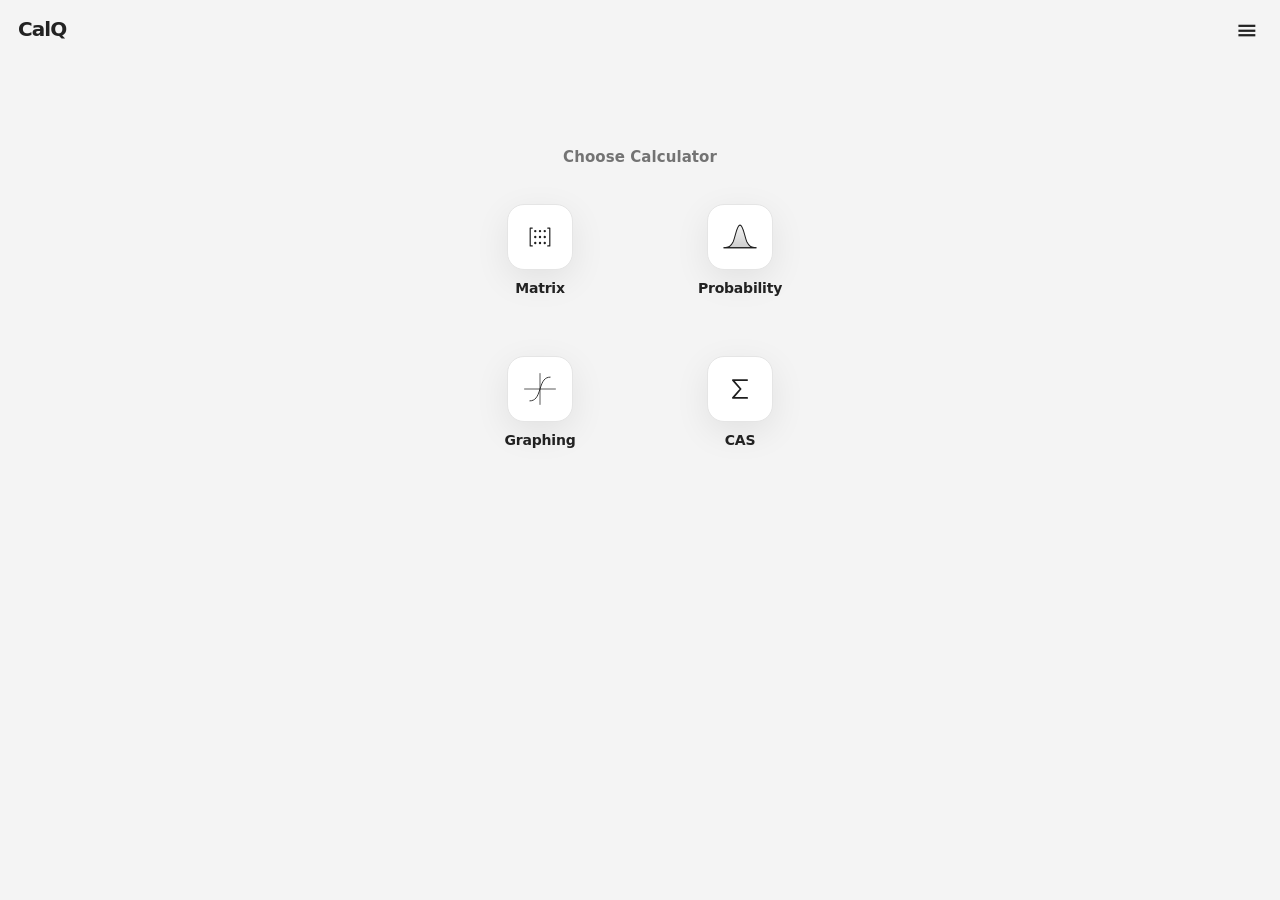
<file: index.html>
<!doctype html>
<html lang="en" data-theme="light">
<head>
  <meta charset="utf-8">
  <meta name="viewport" content="width=device-width, initial-scale=1, maximum-scale=1, user-scalable=no, viewport-fit=cover">
  <meta name="theme-color" content="#f4f4f4">
  <title>CalQ</title>
  <link rel="stylesheet" href="style.css">
  <script src="script.js" defer></script>
</head>
<body>
  <main class="app">
    <header class="app-bar">
      <a class="brand" href="./index.html" aria-label="CalQ home">CalQ</a>
      <button class="menu-toggle" id="menuToggle" type="button" aria-label="Open menu" aria-expanded="false" aria-controls="sideMenu">≡</button>
    </header>

    <section class="launcher" aria-labelledby="launcherTitle">
      <h1 id="launcherTitle">Choose Calculator</h1>
      <div class="app-grid">
        <a class="app-link" href="matrix/index.html">
          <span class="icon-box"><img src="icons/matrix.svg" alt=""></span>
          <span class="app-name">Matrix</span>
        </a>
        <a class="app-link" href="prob/index.html">
          <span class="icon-box"><img src="icons/prob.svg" alt=""></span>
          <span class="app-name">Probability</span>
        </a>
        <a class="app-link" href="graph/index.html">
          <span class="icon-box"><img src="icons/graph.svg" alt=""></span>
          <span class="app-name">Graphing</span>
        </a>
        <a class="app-link" href="cas/index.html">
  <span class="icon-box">
    <img src="icons/cas.svg" alt="">
  </span>
  <span class="app-name">CAS</span>
</a>
          
      </div>
    </section>

  </main>

  <div class="menu-backdrop" id="menuBackdrop" hidden></div>
  <aside class="side-menu" id="sideMenu" aria-label="Menu" aria-hidden="true">
    <div class="menu-title">Menu</div>

    <section class="menu-section">
      <button class="section-toggle" id="settingsToggle" type="button" aria-expanded="false" aria-controls="settingsContent">
        <span>Settings</span><span class="chevron" aria-hidden="true">⌄</span>
      </button>
      <div class="settings-content" id="settingsContent" hidden>
        <div class="setting-row">
          <span class="setting-name">Display</span>
          <div class="display-options" role="group" aria-label="Display mode">
            <button class="display-option" type="button" data-mode="light" aria-pressed="false">L</button>
            <button class="display-option" type="button" data-mode="dark" aria-pressed="false">D</button>
            <button class="display-option" type="button" data-mode="auto" aria-pressed="false">Auto</button>
          </div>
        </div>
      </div>
    </section>

    <section class="menu-section about-section">


  <div class="about-content" id="aboutContent">

    <!-- APP BRANDING -->
<div class="about-brand">

  <div class="about-logo">
    <img src="icons/calq.svg" alt="CalQ logo">
  </div>

  <div class="about-app-name">CalQ</div>

  <div class="about-byline">by.</div>

  <div class="about-credit">
    Jay-R C. Maguad
  </div>

</div>


    <!-- SOCIAL LINKS -->
    <div class="about-socials">

      <a
        class="about-social-link"
        href="https://github.com/jayrcmaguad"
        target="_blank"
        rel="noopener noreferrer"
        aria-label="Visit CalQ on GitHub"
      >
        <span class="about-social-icon" aria-hidden="true">
          <svg viewBox="0 0 24 24">
            <path d="M12 .9a11.1 11.1 0 0 0-3.51 21.63c.56.1.76-.24.76-.54v-2.1c-3.1.67-3.76-1.32-3.76-1.32-.5-1.28-1.24-1.62-1.24-1.62-1.01-.69.08-.68.08-.68 1.12.08 1.71 1.15 1.71 1.15 1 .1.76 2.42 3.43 1.72.1-.72.39-1.22.7-1.5-2.47-.28-5.07-1.24-5.07-5.5 0-1.22.44-2.22 1.15-3-.12-.28-.5-1.43.11-2.97 0 0 .94-.3 3.05 1.15a10.6 10.6 0 0 1 5.56 0c2.12-1.45 3.05-1.15 3.05-1.15.61 1.54.23 2.69.12 2.97.71.78 1.14 1.78 1.14 3 0 4.27-2.6 5.21-5.08 5.49.4.35.75 1.02.75 2.06v3.05c0 .3.2.65.77.54A11.1 11.1 0 0 0 12 .9Z"/>
          </svg>
        </span>

        <span class="about-social-label">GitHub</span>
      </a>


      <a
        class="about-social-link"
        href="https://www.facebook.com/share/19WkZmM2Ai/"
        target="_blank"
        rel="noopener noreferrer"
        aria-label="Visit CalQ on Facebook"
      >
        <span class="about-social-icon" aria-hidden="true">
          <svg viewBox="0 0 24 24">
            <path d="M24 12.07C24 5.4 18.63 0 12 0S0 5.4 0 12.07C0 18.1 4.39 23.18 10.13 24v-8.44H7.08v-3.49h3.05V9.4c0-3.03 1.79-4.7 4.54-4.7 1.31 0 2.68.24 2.68.24v2.97h-1.51c-1.49 0-1.96.93-1.96 1.88v2.28h3.33l-.53 3.49h-2.8V24C19.61 23.18 24 18.1 24 12.07Z"/>
          </svg>
        </span>

        <span class="about-social-label">Facebook</span>
      </a>

    </div>


    <!-- LEGAL DISCLAIMER -->
    <div class="about-disclaimer">

      <span class="about-disclaimer-title">
        Disclaimer
      </span>

      <p>
        CalQ is currently under development and may occasionally experience minor bugs or unexpected behavior. While efforts are made to ensure accuracy and reliability, some features may not always work as intended. Updates and improvements will continue as development progresses. Thank you for your understanding.
      </p>

    </div>

  </div>

</section>

    <div class="menu-footer">CALQ · CALCULATION TOOLS</div>
</file>
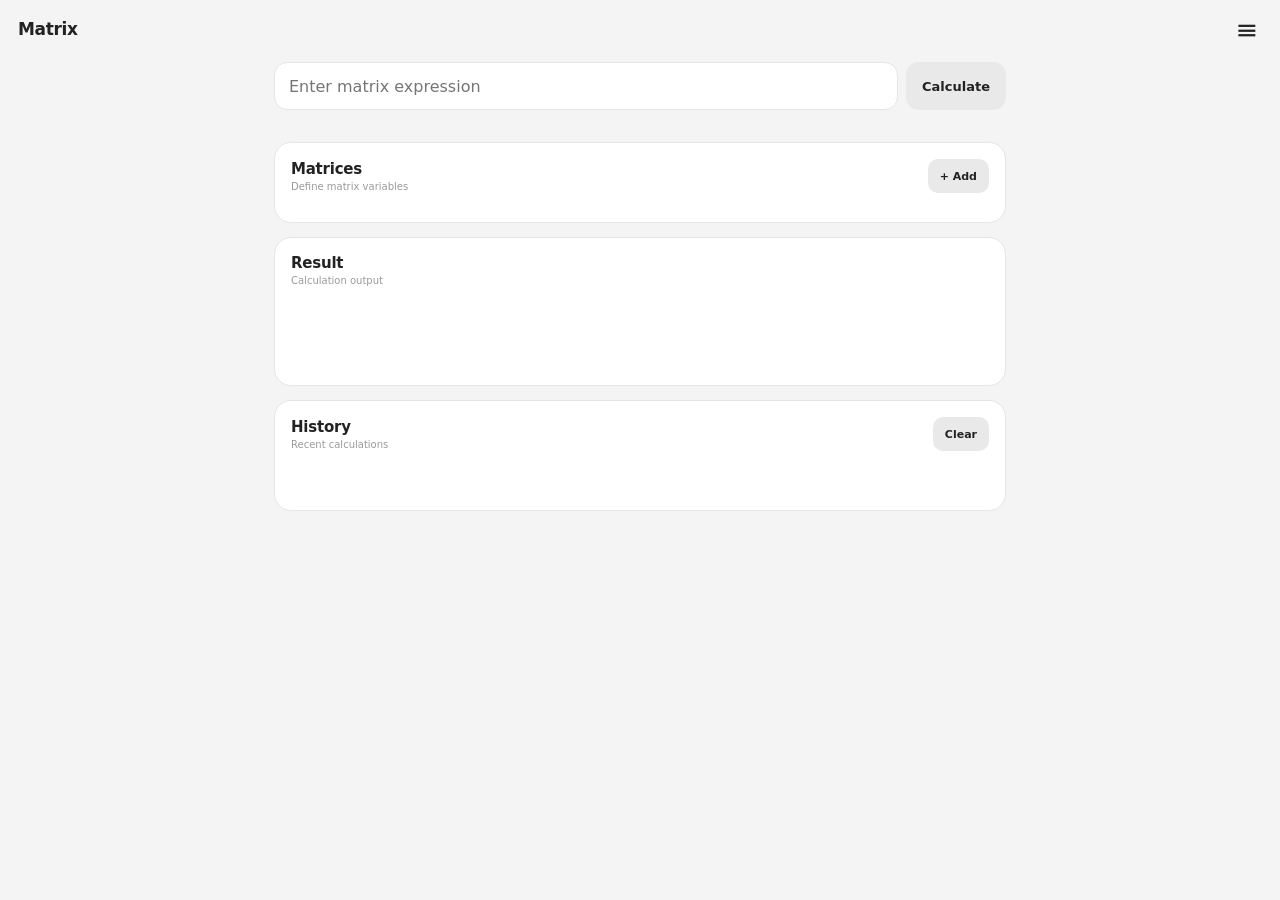
<file: matrix/index.html>
<!DOCTYPE html>
<html lang="en">
<head>
  <meta charset="UTF-8">

  <meta name="viewport" content="width=device-width, initial-scale=1, maximum-scale=1, user-scalable=no, viewport-fit=cover">

  <meta name="theme-color" content="#f4f4f4">

  <title>Matrix Calculator</title>
  <script src="../theme.js"></script>
  <link rel="stylesheet" href="style.css">
</head>

<body>

  <!-- ===== TOP BAR ===== -->
  <header class="app-bar">

    <div class="app-title">
      Matrix
    </div>

    <button
      id="menuButton"
      class="menu-toggle"
      type="button"
      aria-label="Open menu"
      aria-expanded="false"
      aria-controls="sideMenu"
    >≡</button>

  </header>


  <!-- ===== MENU BACKDROP ===== -->
  <div
    id="menuBackdrop"
    class="menu-backdrop"
    aria-hidden="true"
  ></div>


  <!-- ===== MENU ===== -->
  <aside
    id="sideMenu"
    class="side-menu"
    aria-hidden="true"
  >

    <div class="menu-title">
      Menu
    </div>


    <!-- ===== SETTINGS ===== -->
    <section class="menu-section">

      <button
        id="settingsToggle"
        class="menu-section-toggle"
        type="button"
        aria-expanded="false"
        aria-controls="settingsContent"
      >

        <span>
          Settings
        </span>

        <span class="section-arrow" aria-hidden="true">
          ∨
        </span>

      </button>


      <div
        id="settingsContent"
        class="settings-content"
        hidden
      >

        <div class="setting-row">

          <span class="setting-name">
            Display
          </span>

          <div class="display-options">

            <button
              type="button"
              class="display-option"
              data-theme="light"
            >
              L
            </button>

            <button
              type="button"
              class="display-option"
              data-theme="dark"
            >
              D
            </button>

            <button
              type="button"
              class="display-option"
              data-theme="auto"
            >
              Auto
            </button>

          </div>

        </div>

      </div>

    </section>


    <!-- ===== COMMANDS ===== -->
    <section class="menu-section commands-section">

      <button
        id="commandsToggle"
        class="menu-section-toggle"
        type="button"
        aria-expanded="false"
        aria-controls="commandsContent"
      >

        <span>
          Commands
        </span>

        <span class="section-arrow" aria-hidden="true">
          ∨
        </span>

      </button>


      <div
        id="commandsContent"
        class="commands-content"
        hidden
      >

        <div class="command-list">

          <div class="command-item">
            <code>+</code>
            <span>Add</span>
          </div>

          <div class="command-item">
            <code>-</code>
            <span>Subtract</span>
          </div>

          <div class="command-item">
            <code>*</code>
            <span>Multiply</span>
          </div>

          <div class="command-item">
            <code>2A</code>
            <span>Scalar multiply</span>
          </div>

          <div class="command-item">
            <code>^T</code>
            <span>Transpose</span>
          </div>

          <div class="command-item">
            <code>^n</code>
            <span>Matrix power</span>
          </div>

          <div class="command-item">
            <code>det(A)</code>
            <span>Determinant</span>
          </div>

          <div class="command-item">
            <code>inv(A)</code>
            <span>Inverse</span>
          </div>

          <div class="command-item">
            <code>ref(A)</code>
            <span>REF</span>
          </div>

          <div class="command-item">
            <code>rref(A)</code>
            <span>RREF</span>
          </div>

          <div class="command-item">
            <code>rank(A)</code>
            <span>Rank</span>
          </div>

          <div class="command-item">
            <code>trace(A)</code>
            <span>Trace</span>
          </div>

          <div class="command-item">
            <code>cofactor(A)</code>
            <span>Cofactor</span>
          </div>

          <div class="command-item">
            <code>adj(A)</code>
            <span>Adjugate</span>
          </div>

          <div class="command-item">
            <code>eigenvalues(A)</code>
            <span>Eigenvalues</span>
          </div>

          <div class="command-item">
            <code>eigenvectors(A)</code>
            <span>Eigenvectors</span>
          </div>

          <div class="command-item">
            <code>I</code>
            <span>Identity</span>
          </div>

        </div>

      </div>

    </section>


    <!-- ===== DEVELOPER CREDIT ===== -->
    <div class="menu-footer">
      Developed by Jay-R C. Maguad
    </div>

  </aside>


  <!-- ===== MAIN ===== -->
  <main class="app-shell">

    <!-- ===== EXPRESSION ===== -->
    <section class="expression-panel">

      <div class="expression-row">

        <input
          id="expressionInput"
          class="expression-input"
          type="text"
          autocomplete="off"
          spellcheck="false"
          aria-label="Matrix expression"
          placeholder="Enter matrix expression"
        >

        <button
          id="calculateButton"
          class="calculate-button"
          type="button"
        >
          Calculate
        </button>

      </div>

      <div
        id="errorMessage"
        class="error-message"
        aria-live="polite"
      ></div>

    </section>


    <!-- ===== MATRICES ===== -->
    <section class="card matrices-card">

      <div class="card-header">

        <div>

          <h2>
            Matrices
          </h2>

          <p>
            Define matrix variables
          </p>

        </div>

        <button
          id="addMatrixButton"
          class="add-button"
          type="button"
        >
          + Add
        </button>

      </div>


      <div
        id="matricesContainer"
        class="matrices-container"
      ></div>


      <div
        id="emptyMatrices"
        class="empty-state"
      >

      </div>

    </section>


    <!-- ===== RESULT ===== -->
    <section class="card result-card">

      <div class="card-header">

        <div>

          <h2>
            Result
          </h2>

          <p>
            Calculation output
          </p>

        </div>

      </div>


      <div
        id="resultContainer"
        class="result-container"
      ></div>

    </section>


    <!-- ===== HISTORY ===== -->
    <section class="card history-card">

      <div class="card-header">

        <div>

          <h2>
            History
          </h2>

          <p>
            Recent calculations
          </p>

        </div>

        <button
          id="clearHistoryButton"
          class="text-button"
          type="button"
        >
          Clear
        </button>

      </div>


      <div
        id="historyContainer"
        class="history-container"
      ></div>

    </section>

  </main>


  <script src="script.js"></script>

</body>
</html>
</file>
<file: style.css>
/* =========================================================
   CALQ LAUNCHER
   Monochrome palette, responsive layout, frosted side menu
   ========================================================= */

:root {
  color-scheme: light;
  --bg: #f4f4f4;
  --surface: #ffffff;
  --surface-soft: #f8f8f8;
  --text: #222222;
  --text-soft: #737373;
  --text-faint: #999999;
  --border: #e5e5e5;
  --control: #e9e9e9;
  --control-hover: #dddddd;
  --control-active: #d3d3d3;
  --menu-bg: rgba(245, 245, 245, 0.78);
  --menu-border: rgba(255, 255, 255, 0.7);
  --shadow: 0 10px 35px rgba(0, 0, 0, 0.08);
  --transition: 160ms ease;
}

html[data-theme="dark"] {
  color-scheme: dark;
  --bg: #171717;
  --surface: #202020;
  --surface-soft: #252525;
  --text: #eeeeee;
  --text-soft: #aaaaaa;
  --text-faint: #777777;
  --border: #343434;
  --control: #303030;
  --control-hover: #3a3a3a;
  --control-active: #444444;
  --menu-bg: rgba(30, 30, 30, 0.82);
  --menu-border: rgba(255, 255, 255, 0.11);
  --shadow: 0 10px 35px rgba(0, 0, 0, 0.28);
}

* {
  box-sizing: border-box;
}

html,
body {
  touch-action: pan-x pan-y;
  overscroll-behavior: none;
}

html,
body {
  margin: 0;
  min-height: 100%;
}

body {
  min-height: 100vh;
  background: var(--bg);
  color: var(--text);
  font-family: Inter, system-ui, -apple-system, BlinkMacSystemFont, "Segoe UI", sans-serif;
  transition: background var(--transition), color var(--transition);
}

button,
a {
  font: inherit;
}

button {
  border: 0;
}

button:focus-visible,
a:focus-visible {
  outline: 2px solid var(--text-soft);
  outline-offset: 4px;
}

.app {
  width: 100%;
  min-height: 100vh;
  display: flex;
  flex-direction: column;
}

.app-bar {
  min-height: 58px;
  display: flex;
  align-items: center;
  justify-content: space-between;
  padding: 8px 14px 8px 18px;
}

.brand {
  color: var(--text);
  text-decoration: none;
  font-size: 20px;
  font-weight: 750;
  letter-spacing: -0.045em;
}

.menu-toggle {
  width: auto;
  min-width: 38px;
  height: 38px;

  display: grid;
  place-items: center;

  padding: 0 8px;

  background: transparent;
  color: var(--text);

  border-radius: 11px;

  font-size: 27px;
  line-height: 1;
  font-weight: 300;

  cursor: pointer;

  transition:
    background var(--transition),
    color var(--transition);
}

.section-toggle {
  width: 100%;
  min-height: 34px;

  display: flex;
  align-items: center;
  justify-content: space-between;

  padding: 3px 2px;
  border-radius: 8px;

  background: transparent;
  color: var(--text);

  text-align: left;
  font-size: 14px;
  font-weight: 650;

  cursor: pointer;
}

.menu-toggle:hover {
  background: var(--control);
}

.launcher {
  width: min(100%, 620px);
  margin: 0 auto;
  padding: clamp(52px, 12vh, 110px) 22px 40px;
}

.launcher h1 {
  margin: 0 0 30px;
  color: var(--text-soft);
  font-size: 15px;
  font-weight: 550;
  text-align: center;
  letter-spacing: 0.005em;
}

.app-grid {
  display: grid;
  grid-template-columns: repeat(2, minmax(0, 1fr));
  gap: clamp(24px, 6vw, 42px) 22px;
  width: min(100%, 390px);
  margin: 0 auto;
}

.app-link {
  min-width: 0;
  display: flex;
  flex-direction: column;
  align-items: center;
  gap: 10px;
  padding: 8px 5px 10px;
  border-radius: 16px;
  color: var(--text);
  text-decoration: none;
  transition: background var(--transition), transform var(--transition);
}

.app-link:hover {
  background: var(--surface-soft);
}

.app-link:active {
  transform: scale(0.98);
}

.icon-box {
  width: 70px;
  height: 70px;
  display: grid;
  place-items: center;
  border: 1px solid var(--border);
  border-radius: 18px;
  background: var(--surface);
  box-shadow: var(--shadow);
}

.icon-box img {
  width: 38px;
  height: 38px;
  display: block;
  opacity: 0.88;
}

.app-name {
  font-size: 14px;
  font-weight: 600;
  letter-spacing: -0.015em;
}

.site-footer {
  margin-top: auto;
  padding: 24px 12px max(14px, env(safe-area-inset-bottom));
  color: var(--text-faint);
  font-size: 9px;
  font-weight: 400;
  text-align: center;
  letter-spacing: 0.015em;
}

/* Backdrop and right-side glass menu */
.menu-backdrop {
  position: fixed;
  inset: 0;
  z-index: 90;
  background: rgba(128, 128, 128, 0.08);
  backdrop-filter: blur(5px);
  -webkit-backdrop-filter: blur(5px);
}

.menu-backdrop[hidden] {
  display: none;
}

.side-menu {
  position: fixed;
  top: 10px;
  right: 10px;
  bottom: 10px;
  z-index: 100;

  width: min(50vw, 360px);

  display: flex;
  flex-direction: column;

  padding: 20px 18px;
  overflow-x: hidden;
  overflow-y: auto;

  color: var(--text);
  background:
    linear-gradient(135deg, rgba(255, 255, 255, 0.15), rgba(255, 255, 255, 0.035)),
    var(--menu-bg);

  border: 1px solid var(--menu-border);
  border-radius: 21px;
  box-shadow: var(--shadow);

  backdrop-filter: blur(20px) saturate(135%);
  -webkit-backdrop-filter: blur(20px) saturate(135%);

  transform: translateX(calc(100% + 20px));
  opacity: 0;
  pointer-events: none;

  transition:
    transform 190ms ease,
    opacity 150ms ease;
}

.side-menu.is-open {
  transform: translateX(0);
  opacity: 1;
  pointer-events: auto;
}

.menu-title,
.menu-section,
.menu-footer {
  position: relative;
  z-index: 1;
}

.menu-title {
  padding: 2px 12px 18px 0;
  text-align: right;
  font-size: 20px;
  font-weight: 700;
}

.menu-section {
  margin-bottom: 16px;
}

.section-toggle {
  width: 100%;
  min-height: 34px;

  display: flex;
  flex-direction: row;
  align-items: center;
  justify-content: space-between;

  padding: 3px 2px;
  border-radius: 8px;

  background: transparent;
  color: var(--text);

  text-align: left;
  font-size: 14px;
  font-weight: 650;

  cursor: pointer;
}

.section-toggle:hover {
  color: var(--text-soft);
}

.chevron {
  display: none;
}

.section-toggle[aria-expanded="true"] .chevron {
  transform: rotate(180deg);
}

.settings-content {
  padding: 8px 2px 3px;
}

.setting-row {
  display: flex;
  align-items: center;
  justify-content: space-between;
  gap: 12px;
}

.setting-name {
  color: var(--text-soft);
  font-size: 12px;
}

.display-options {
  display: flex;
  align-items: center;
  gap: 3px;
}

.display-option {
  min-width: 29px;
  height: 28px;
  padding: 0 7px;
  border-radius: 8px;
  background: transparent;
  color: var(--text-soft);
  font-size: 11px;
  cursor: pointer;
  transition: background var(--transition), color var(--transition);
}

.display-option:hover {
  background: rgba(128, 128, 128, 0.12);
  color: var(--text);
}

.display-option.active {
  background: rgba(128, 128, 128, 0.2);
  color: var(--text);
}

/* =========================================================
   ABOUT SECTION
   ========================================================= */

.about-section {
  margin-bottom: 16px;
}

/* Center the About heading */
.about-heading {
  width: 100%;
  min-height: 34px;
  display: flex;
  align-items: center;
  justify-content: center;
  padding: 3px 2px;
  color: var(--text);
  font-size: 14px;
  font-weight: 650;
  text-align: center;
}

/* About content */
.about-content {
  display: block;
  padding: 14px 2px 4px;
  color: var(--text-soft);
  font-size: 12px;
  line-height: 1.6;
  text-align: center;
}

.about-content[hidden] {
  display: none !important;
}

.about-content p {
  margin: 0 0 7px;
}

/* CalQ branding */
.about-brand {
display: flex;
flex-direction: column;
align-items: center;
gap: 4px;
margin-bottom: 20px;
}

.about-logo {
  width: 58px;
  height: 58px;
  display: grid;
  place-items: center;
  margin-bottom: 16px;
  color: var(--text);
}

.about-logo img {
  display: block;
  width: 100%;
  height: 100%;
  object-fit: contain;
}

.about-logo svg {
  width: 100%;
  height: 100%;
  display: block;
}

.about-app-name {
  color: var(--text);
  font-size: 23px;
  font-weight: 750;
  letter-spacing: -0.045em;
  line-height: 1.2;
}

.about-byline {
  color: var(--text-faint);
  font-size: 10px;
}

.about-credit {
  margin-top: 1px;
  color: var(--text-soft);
  font-size: 12px;
  font-weight: 550;
}

/* Social links */
.about-socials {
  display: flex;
  flex-direction: column;
  gap: 9px;
  margin: 18px 0;
}

.about-social-link {
  width: 100%;
  min-height: 45px;
  display: flex;
  align-items: center;
  gap: 12px;
  padding: 9px 12px;
  border: 1px solid var(--border);
  border-radius: 12px;
  background: var(--surface);
  color: var(--text);
  text-decoration: none;
  text-align: left;
  transition:
    background var(--transition),
    border-color var(--transition),
    transform var(--transition);
}

.about-social-link:hover {
  background: var(--surface-soft);
  border-color: var(--control-active);
}

.about-social-link:active {
  transform: scale(0.98);
}

.about-social-icon {
  width: 24px;
  height: 24px;
  flex: 0 0 24px;
  display: grid;
  place-items: center;
}

.about-social-icon svg {
  width: 100%;
  height: 100%;
  display: block;
  fill: currentColor;
}

.about-social-label {
  font-size: 12px;
  font-weight: 600;
}

/* Legal disclaimer */
.about-disclaimer {
  margin-top: 20px;
  padding: 12px;
  border: 1px solid var(--border);
  border-radius: 12px;
  background: var(--surface-soft);
  color: var(--text-soft);
  font-size: 10px;
  line-height: 1.65;
  text-align: left;
}

.about-disclaimer-title {
  display: block;
  margin-bottom: 5px;
  color: var(--text);
  font-size: 11px;
  font-weight: 700;
}

.about-disclaimer p {
  margin: 0;
}

/* Small screens */
@media (max-width: 360px) {
  .about-logo {
    width: 52px;
    height: 52px;
  }

  .about-app-name {
    font-size: 21px;
  }

  .about-disclaimer {
    padding: 10px;
  }
}

.menu-footer {
  margin-top: auto;
  padding-top: 18px;
  color: var(--text-faint);
  font-size: 8px;
  text-align: center;
  opacity: 0.7;
}

.side-menu {
  width: min(72vw, 350px);
}

  .launcher {
    padding-top: clamp(45px, 10vh, 90px);
  }

  .icon-box {
    width: 66px;
    height: 66px;
    border-radius: 17px;
  }
}

.side-menu {
  width: min(84vw, 330px);
}

  .launcher {
    padding-right: 14px;
    padding-left: 14px;
  }

  .app-grid {
    column-gap: 10px;
  }
}

@media (prefers-reduced-motion: reduce) {
  *,
  *::before,
  *::after {
    scroll-behavior: auto !important;
    transition: none !important;
  }
}
</file>
<file: matrix/style.css>
/* =========================================================
   MATRIX CALCULATOR
   ========================================================= */

:root {
  --bg: #f4f4f4;
  --surface: #ffffff;
  --surface-soft: #f8f8f8;

  --text: #222222;
  --text-soft: #737373;
  --text-faint: #9a9a9a;

  --border: #e5e5e5;
  --border-soft: #eeeeee;

  --control: #e9e9e9;
  --control-hover: #dddddd;
  --control-active: #d3d3d3;

  --accent: #777777;
  --danger: #b44a4a;

  --radius-sm: 9px;
  --radius-md: 13px;
  --radius-lg: 17px;

  --menu-bg: rgba(245, 245, 245, 0.72);
  --menu-border: rgba(255, 255, 255, 0.62);

  --transition: 160ms ease;
}

html[data-theme="dark"] {
  --bg: #171717;
  --surface: #202020;
  --surface-soft: #252525;

  --text: #eeeeee;
  --text-soft: #aaaaaa;
  --text-faint: #777777;

  --border: #343434;
  --border-soft: #2c2c2c;

  --control: #303030;
  --control-hover: #3a3a3a;
  --control-active: #444444;

  --accent: #aaaaaa;
  --danger: #df7777;

  --menu-bg: rgba(30, 30, 30, 0.72);
  --menu-border: rgba(255, 255, 255, 0.10);
}


/* =========================================================
   RESET
   ========================================================= */

* {
  box-sizing: border-box;
}

html,
body {
  margin: 0;
  min-height: 100%;
}

body {
  background: var(--bg);
  color: var(--text);

  font-family:
    Inter,
    system-ui,
    -apple-system,
    BlinkMacSystemFont,
    "Segoe UI",
    sans-serif;

  transition:
    background var(--transition),
    color var(--transition);
}

button,
input {
  font: inherit;
}

button {
  border: 0;
  outline: 0;
  box-shadow: none;
}

button:focus-visible,
input:focus-visible {
  outline: 2px solid var(--control-active);
  outline-offset: 2px;
}


/* =========================================================
   APP BAR
   ========================================================= */

.app-bar {
  width: 100%;
  min-height: 58px;

  display: flex;
  align-items: center;
  justify-content: space-between;

  padding: 8px 14px 8px 18px;
}

.app-title {
  font-size: 17px;
  font-weight: 650;
  letter-spacing: -0.02em;
}

.menu-toggle {
  width: auto;
  min-width: 38px;
  height: 38px;

  display: grid;
  place-items: center;

  padding: 0 8px;

  background: transparent;
  color: var(--text);

  border-radius: 11px;

  font-size: 27px;
  line-height: 1;
  font-weight: 300;

  cursor: pointer;

  transition:
    background var(--transition),
    color var(--transition);
}

.menu-toggle:hover {
  background: var(--control);
}

.menu-toggle:active {
  background: var(--control-active);
}


/* =========================================================
   MENU BACKDROP
   ========================================================= */

.menu-backdrop {
  position: fixed;
  inset: 0;

  z-index: 90;

  display: none;

  background: rgba(255, 255, 255, 0.025);

  backdrop-filter: blur(5px);
  -webkit-backdrop-filter: blur(5px);
}

.menu-backdrop.is-visible {
  display: block;
}


/* =========================================================
   FROSTED MENU
   ========================================================= */

.side-menu {
  position: fixed;

  top: 10px;
  right: 10px;
  bottom: 10px;

  width: min(50vw, 360px);

  z-index: 100;

  display: flex;
  flex-direction: column;

  padding: 20px 18px;

  overflow-y: auto;
  overflow-x: hidden;

  color: var(--text);

  background:
    linear-gradient(
      135deg,
      rgba(255, 255, 255, 0.17),
      rgba(255, 255, 255, 0.07)
    ),
    var(--menu-bg);

  border: 1px solid var(--menu-border);
  border-radius: 21px;

  backdrop-filter:
    blur(20px)
    saturate(135%);

  -webkit-backdrop-filter:
    blur(20px)
    saturate(135%);

  transform: translateX(calc(100% + 20px));
  opacity: 0;
  pointer-events: none;

  transition:
    transform 190ms ease,
    opacity 150ms ease;
}

.side-menu::after {
  content: "";

  position: absolute;
  inset: 0;

  pointer-events: none;

  border-radius: inherit;

  opacity: 0.055;

  background-image:
    url("data:image/svg+xml,%3Csvg viewBox='0 0 180 180' xmlns='http://www.w3.org/2000/svg'%3E%3Cfilter id='n'%3E%3CfeTurbulence type='fractalNoise' baseFrequency='.85' numOctaves='4' stitchTiles='stitch'/%3E%3C/filter%3E%3Crect width='100%25' height='100%25' filter='url(%23n)' opacity='.45'/%3E%3C/svg%3E");
}

.side-menu.is-open {
  transform: translateX(0);
  opacity: 1;
  pointer-events: auto;
}


/* =========================================================
   MENU CONTENT
   ========================================================= */

.menu-title {
  position: relative;
  z-index: 1;

  text-align: right;

  padding: 2px 12px 18px 0;

  font-size: 20px;
  font-weight: 700;
}

.menu-section {
  position: relative;
  z-index: 1;

  margin-bottom: 18px;
}

.menu-section-toggle {
  width: 100%;

  display: flex;
  align-items: center;
  justify-content: space-between;

  min-height: 20px;

  padding: 3px 2px;

  background: transparent;
  color: var(--text);

  font-size: 14px;
  font-weight: 650;

  text-align: left;

  cursor: pointer;

  transition:
    color var(--transition),
    background var(--transition);
}

.menu-section-toggle:hover {
  color: var(--text-soft);
}

.section-arrow {
  display: none;
}


/* =========================================================
   SETTINGS
   ========================================================= */

.settings-content {
  padding: 8px 2px 2px;
}

.setting-row {
  display: flex;
  align-items: center;
  justify-content: space-between;

  gap: 12px;

  min-width: 0;
}

.setting-name {
  font-size: 12px;
  color: var(--text-soft);
}

.display-options {
  display: flex;
  align-items: center;
  gap: 3px;
}

.display-option {
  min-width: 29px;
  height: 27px;

  padding: 0 7px;

  border-radius: 8px;

  background: transparent;
  color: var(--text-soft);

  font-size: 11px;

  cursor: pointer;

  transition:
    background var(--transition),
    color var(--transition);
}

.display-option:hover {
  background: rgba(128, 128, 128, 0.12);
  color: var(--text);
}

.display-option.active {
  background: rgba(128, 128, 128, 0.18);
  color: var(--text);
}


/* =========================================================
   COMMANDS
   ========================================================= */

.commands-section {
  margin-top: 2px;
}

.commands-content {
  padding-top: 3px;
}

.command-list {
  display: flex;
  flex-direction: column;

  margin-top: 5px;
}

.command-item {
  min-height: 25px;

  display: grid;
  grid-template-columns:
    minmax(105px, 1fr)
    minmax(70px, auto);

  align-items: center;

  gap: 10px;

  padding: 2px 2px;

  color: var(--text-soft);

  font-size: 10px;
}

.command-item code {
  color: var(--text);

  font-family:
    "SFMono-Regular",
    Consolas,
    "Liberation Mono",
    monospace;

  font-size: 10px;
}

.command-item span {
  text-align: right;
}


/* =========================================================
   MENU FOOTER
   ========================================================= */

.menu-footer {
  position: relative;
  z-index: 1;

  margin-top: auto;
  padding-top: 18px;

  color: var(--text-faint);

  font-size: 8px;
  font-weight: 400;

  text-align: center;

  opacity: 0.7;
}


/* =========================================================
   MAIN
   ========================================================= */

.app-shell {
  width: min(100%, 760px);

  margin: 0 auto;

  padding:
    4px
    14px
    40px;
}


/* =========================================================
   EXPRESSION
   ========================================================= */

.expression-panel {
  margin-bottom: 14px;
}

.expression-row {
  display: flex;
  align-items: stretch;

  gap: 8px;

  width: 100%;
}

.expression-input {
  min-width: 0;
  flex: 1;

  height: 48px;

  padding: 0 14px;

  border: 1px solid var(--border);

  border-radius: 13px;

  background: var(--surface);
  color: var(--text);

  font-size: 16px;

  outline: none;
  box-shadow: none;

  transition:
    border-color var(--transition),
    background var(--transition);
}

.expression-input:focus {
  border-color: var(--control-active);
}

.calculate-button {
  flex: 0 0 auto;

  min-height: 48px;

  padding: 0 16px;

  border-radius: 13px;

  background: var(--control);
  color: var(--text);

  font-size: 13px;
  font-weight: 650;

  cursor: pointer;

  white-space: nowrap;

  transition:
    background var(--transition),
    transform var(--transition);
}

.calculate-button:hover {
  background: var(--control-hover);
}

.calculate-button:active {
  background: var(--control-active);
  transform: scale(0.98);
}

.error-message {
  min-height: 18px;

  padding: 5px 3px 0;

  color: var(--danger);

  font-size: 11px;
}


/* =========================================================
   CARDS
   ========================================================= */

.card {
  width: 100%;

  margin-top: 14px;

  padding: 16px;

  background: var(--surface);

  border: 1px solid var(--border);

  border-radius: var(--radius-lg);
}

.card-header {
  display: flex;
  align-items: center;
  justify-content: space-between;

  gap: 14px;

  min-width: 0;

  margin-bottom: 13px;
}

.card-header > div {
  min-width: 0;
}

.card-header h2 {
  margin: 0;

  font-size: 15px;
  font-weight: 680;

  letter-spacing: -0.015em;
}

.card-header p {
  margin: 3px 0 0;

  color: var(--text-faint);

  font-size: 10px;
}


/* =========================================================
   BUTTONS
   ========================================================= */

.add-button,
.text-button {
  flex: 0 0 auto;

  min-height: 34px;

  padding: 0 12px;

  border-radius: 10px;

  background: var(--control);
  color: var(--text);

  font-size: 11px;
  font-weight: 600;

  cursor: pointer;

  white-space: nowrap;

  transition:
    background var(--transition);
}

.add-button:hover,
.text-button:hover {
  background: var(--control-hover);
}

.add-button:active,
.text-button:active {
  background: var(--control-active);
}

.add-button:disabled {
  opacity: 0.45;
  cursor: not-allowed;
}


/* =========================================================
   MATRICES
   ========================================================= */

.matrices-container {
  display: flex;
  flex-direction: column;

  gap: 10px;

  width: 100%;
}

.empty-state {
  display: flex;
  flex-direction: column;
  align-items: center;
  justify-content: center;

  min-height: 90px;

  padding: 18px;

  border-radius: 13px;

  background: var(--surface-soft);

  color: var(--text-soft);

  text-align: center;
}

.empty-state span {
  font-size: 13px;
  font-weight: 600;
}

.empty-state small {
  margin-top: 4px;

  color: var(--text-faint);

  font-size: 10px;
}


/* =========================================================
   MATRIX CARD
   ========================================================= */

.matrix-card {
  width: 100%;

  padding: 13px;

  border: 1px solid var(--border-soft);

  border-radius: 14px;

  background: var(--surface-soft);
}

.matrix-header {
  display: flex;
  align-items: center;
  justify-content: space-between;

  gap: 10px;

  min-width: 0;

  margin-bottom: 11px;
}

.matrix-heading {
  min-width: 0;

  display: flex;
  align-items: center;

  gap: 8px;
}

.matrix-name {
  width: 30px;
  height: 30px;

  display: grid;
  place-items: center;

  flex: 0 0 auto;

  border-radius: 9px;

  background: var(--control);

  color: var(--text);

  font-size: 13px;
  font-weight: 700;
}

.matrix-size {
  color: var(--text-faint);

  font-size: 10px;

  white-space: nowrap;
}

.matrix-actions {
  display: flex;
  align-items: center;

  gap: 4px;

  flex-wrap: wrap;
}

.matrix-action {
  min-width: 30px;
  height: 30px;

  display: grid;
  place-items: center;

  padding: 0 7px;

  border-radius: 9px;

  background: var(--control);
  color: var(--text);

  font-size: 12px;

  cursor: pointer;

  transition:
    background var(--transition);
}

.matrix-action:hover {
  background: var(--control-hover);
}

.matrix-action:active {
  background: var(--control-active);
}

.matrix-action.delete {
  color: var(--danger);
}


/* =========================================================
   MATRIX GRID
   ========================================================= */

.matrix-grid-wrapper {
  width: 100%;

  overflow-x: auto;
  overflow-y: hidden;

  padding-bottom: 2px;
}

.matrix-grid {
  display: grid;

  width: max-content;

  gap: 5px;

  align-items: center;
}

.matrix-cell {
  width: 64px;
  height: 37px;

  padding: 0 7px;

  border: 1px solid var(--border);

  border-radius: 8px;

  background: var(--surface);
  color: var(--text);

  text-align: center;

  font-size: 12px;

  outline: none;
  box-shadow: none;
}

.matrix-cell:focus {
  border-color: var(--control-active);
}


/* =========================================================
   RESULT
   ========================================================= */

.result-container {
  width: 100%;
  min-height: 70px;

  display: flex;
  align-items: center;
  justify-content: center;
}

.result-empty {
  color: var(--text-faint);

  font-size: 11px;
}

.result-matrix-wrapper {
  width: 100%;

  overflow-x: auto;
  overflow-y: hidden;

  padding: 4px 0;
}

.result-matrix {
  display: grid;

  width: max-content;

  gap: 5px;

  margin: 0 auto;
}

.result-cell {
  min-width: 64px;
  min-height: 37px;

  display: grid;
  place-items: center;

  padding: 5px 8px;

  border-radius: 8px;

  background: var(--surface-soft);

  font-size: 12px;
}

.result-scalar {
  padding: 12px 16px;

  border-radius: 10px;

  background: var(--surface-soft);

  font-family:
    "SFMono-Regular",
    Consolas,
    monospace;

  font-size: 13px;
}


/* =========================================================
   HISTORY
   ========================================================= */

.history-container {
  display: flex;
  flex-direction: column;

  gap: 5px;
}

.history-empty {
  padding: 15px 3px;

  color: var(--text-faint);

  font-size: 11px;
  text-align: center;
}

.history-item {
  display: flex;
  align-items: center;
  justify-content: space-between;

  gap: 10px;

  min-width: 0;

  padding: 8px 10px;

  border-radius: 9px;

  background: var(--surface-soft);

  cursor: pointer;
}

.history-item:hover {
  background: var(--control);
}

.history-expression {
  min-width: 0;

  overflow: hidden;

  color: var(--text);

  font-family:
    "SFMono-Regular",
    Consolas,
    monospace;

  font-size: 10px;

  text-overflow: ellipsis;
  white-space: nowrap;
}

.history-index {
  flex: 0 0 auto;

  color: var(--text-faint);

  font-size: 9px;
}


/* =========================================================
   RESPONSIVE AUTO-ADJUSTMENT
   ========================================================= */

@media (max-width: 600px) {

  .app-shell {
    padding-left: 10px;
    padding-right: 10px;
  }

  .card {
    padding: 13px;
  }

  .matrix-card {
    padding: 11px;
  }

  .matrix-header {
    align-items: flex-start;
  }

  .matrix-heading {
    flex-wrap: wrap;
  }

  .matrix-actions {
    flex-shrink: 0;
  }

  .matrix-cell {
    width: 58px;
  }

  .result-cell {
    min-width: 58px;
  }

  .expression-row {
    flex-direction: column;
  }

  .calculate-button {
    width: 100%;
  }

  .side-menu {
    width: min(72vw, 350px);
  }
}


@media (max-width: 420px) {

  .app-title {
    font-size: 15px;
  }

  .card-header {
    align-items: flex-start;
  }

  .card-header p {
    max-width: 170px;
  }

  .matrix-header {
    flex-direction: column;
  }

  .matrix-actions {
    width: 100%;
  }

  .matrix-action {
    flex: 0 0 auto;
  }

  .command-item {
    grid-template-columns:
      minmax(95px, 1fr)
      minmax(60px, auto);
  }

  .section-arrow {
    transform: scaleX(1.0);
  }
}


@media (min-width: 601px) {

  .matrix-grid-wrapper {
    overflow-x: auto;
  }
}


/* =========================================================
   REDUCED MOTION
   ========================================================= */

@media (prefers-reduced-motion: reduce) {

  *,
  *::before,
  *::after {
    scroll-behavior: auto !important;
    transition: none !important;
  }
}

#emptyMatrices {
  display: none !important;
}

/* Disable pinch zoom while preserving normal scrolling */
html,
body {
  touch-action: pan-x pan-y;
  overscroll-behavior: none;
}
</file>
